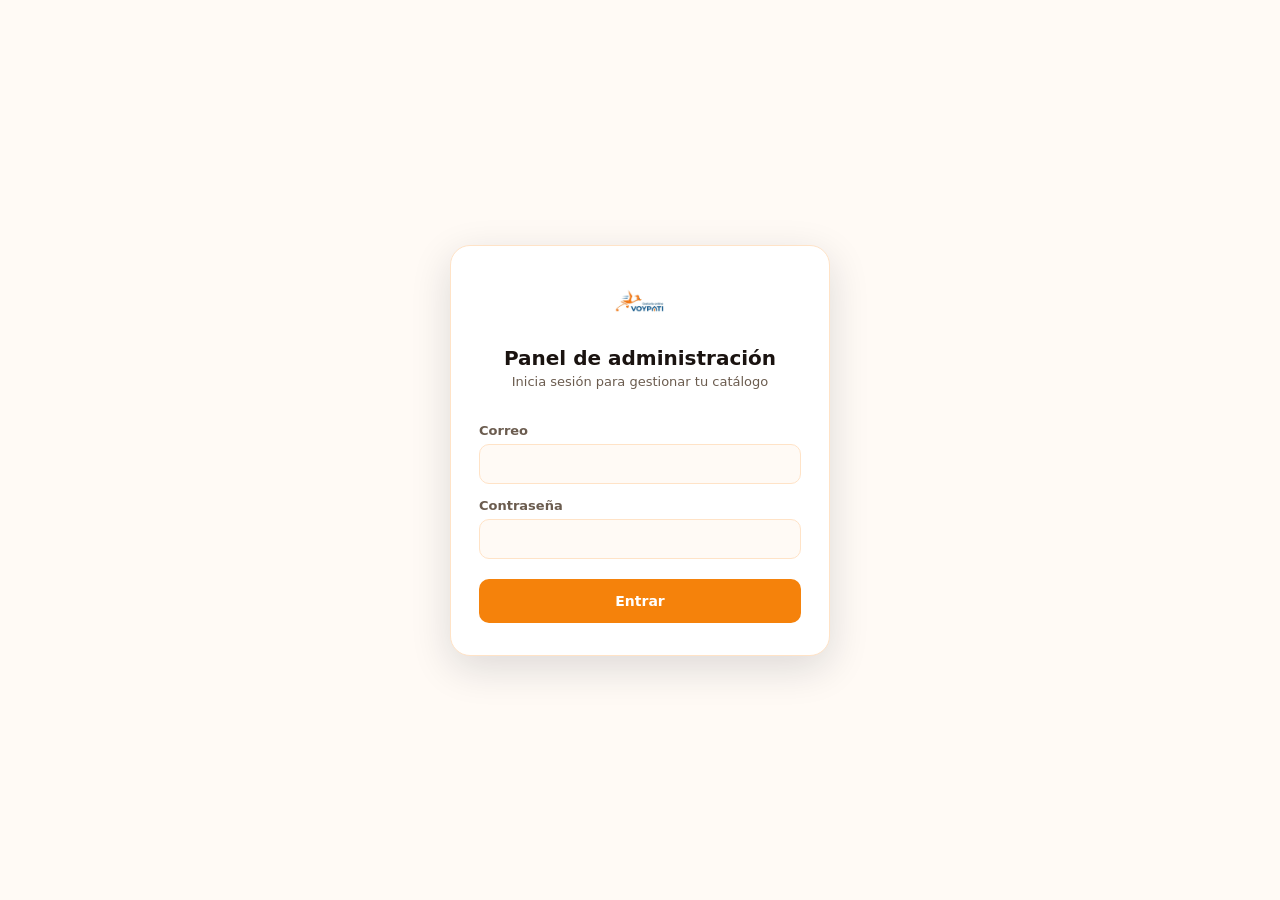
<file: admin.html>
<!DOCTYPE html>
<html lang="es" data-theme="light">
<head>
  <meta charset="UTF-8" />
  <meta name="viewport" content="width=device-width, initial-scale=1.0, viewport-fit=cover" />
  <title>Panel de administración — VoypatiGestoria</title>
  <meta name="robots" content="noindex, nofollow" />
  <link rel="stylesheet" href="style.css" />
  <link rel="stylesheet" href="admin.css?v=3" />
  <link rel="icon" type="image/png" sizes="32x32" href="icons/favicon-32.png" />
  <link rel="icon" type="image/png" sizes="16x16" href="icons/favicon-16.png" />
  <link rel="apple-touch-icon" href="icons/apple-touch-icon.png" />
  <script>
    (function(){
      try {
        var s = localStorage.getItem('vp-theme');
        var d = window.matchMedia('(prefers-color-scheme: dark)').matches;
        document.documentElement.setAttribute('data-theme', s || (d ? 'dark' : 'light'));
      } catch (e) {
        document.documentElement.setAttribute('data-theme', 'light');
      }
    })();
  </script>
</head>
<body>

<!-- ═══ PANTALLA DE LOGIN ═══ -->
<div id="login-screen" class="admin-screen">
  <form id="login-form" class="login-card">
    <img src="logo-voypati.webp" alt="" class="login-logo" width="56" height="56" />
    <h1 class="login-title">Panel de administración</h1>
    <p class="login-sub">Inicia sesión para gestionar tu catálogo</p>

    <label class="admin-label" for="login-email">Correo</label>
    <input class="admin-input" type="email" id="login-email" autocomplete="username" required />

    <label class="admin-label" for="login-password">Contraseña</label>
    <input class="admin-input" type="password" id="login-password" autocomplete="current-password" required />

    <button type="submit" class="admin-btn admin-btn-primary" id="login-btn">Entrar</button>
    <p id="login-error" class="admin-error" hidden></p>
  </form>
</div>

<!-- ═══ PANEL PRINCIPAL (oculto hasta iniciar sesión) ═══ -->
<div id="panel-screen" class="admin-screen" hidden>
  <header class="admin-header">
    <div class="admin-header-inner">
      <div class="admin-header-brand">
        <img src="logo-voypati.webp" alt="" class="admin-header-logo" width="32" height="32" />
        <span id="negocio-nombre">Mi negocio</span>
      </div>
      <div class="admin-header-actions">
        <a href="index.html" target="_blank" class="admin-btn admin-btn-ghost">Ver tienda ↗</a>
        <button id="btn-logout" class="admin-btn admin-btn-ghost">Salir</button>
      </div>
    </div>
  </header>

  <main class="admin-main">
    <div class="admin-toolbar">
      <h2 class="admin-section-title">Mis productos</h2>
      <button id="btn-nuevo" class="admin-btn admin-btn-primary">+ Agregar producto</button>
    </div>

    <div class="admin-filters">
      <div class="admin-search-wrap">
        <svg class="admin-search-icon" viewBox="0 0 24 24" fill="none" stroke="currentColor" stroke-width="2" stroke-linecap="round" stroke-linejoin="round" aria-hidden="true"><circle cx="11" cy="11" r="8"/><line x1="21" y1="21" x2="16.65" y2="16.65"/></svg>
        <input type="search" id="admin-buscar" class="admin-input admin-search" placeholder="Buscar producto…" autocomplete="off" aria-label="Buscar productos" />
      </div>
      <select id="admin-filtro-cat" class="admin-input admin-filtro" aria-label="Filtrar por categoría">
        <option value="todos">Todas las categorías</option>
        <option value="ferreteria">Ferretería</option>
        <option value="celulares">Celulares y accesorios</option>
        <option value="transporte">Transporte</option>
        <option value="hogar">Útiles del hogar</option>
        <option value="tecnologia">Tecnología</option>
        <option value="electrodomesticos">Electrodomésticos</option>
        <option value="deportivos">Deportivos</option>
      </select>
    </div>

    <p id="admin-status" class="admin-status" hidden></p>

    <div id="admin-grid" class="admin-grid" aria-label="Lista de productos"></div>
    <p id="admin-empty" class="admin-empty" hidden>Todavía no tienes productos. Agrega el primero.</p>
  </main>
</div>

<!-- ═══ MODAL: AGREGAR / EDITAR PRODUCTO ═══ -->
<div id="form-overlay" class="admin-overlay" hidden>
  <form id="producto-form" class="admin-form-card">
    <div class="admin-form-header">
      <h3 id="form-title">Agregar producto</h3>
      <button type="button" id="form-close" class="admin-btn-icon" aria-label="Cerrar">✕</button>
    </div>

    <input type="hidden" id="f-id" />

    <label class="admin-label" for="f-nombre">Nombre del producto *</label>
    <input class="admin-input" id="f-nombre" required maxlength="120" />

    <label class="admin-label" for="f-categoria">Categoría *</label>
    <select class="admin-input" id="f-categoria" required>
      <option value="">Selecciona…</option>
      <option value="ferreteria">Ferretería</option>
      <option value="celulares">Celulares y accesorios</option>
      <option value="transporte">Transporte</option>
      <option value="hogar">Útiles del hogar</option>
      <option value="tecnologia">Tecnología</option>
      <option value="electrodomesticos">Electrodomésticos</option>
      <option value="deportivos">Deportivos</option>
    </select>

    <div class="admin-row">
      <div>
        <label class="admin-label" for="f-precio">Precio ($) *</label>
        <input class="admin-input" type="number" id="f-precio" min="0" step="0.01" required />
      </div>
      <div>
        <label class="admin-label" for="f-precio-og">Precio antes (opcional)</label>
        <input class="admin-input" type="number" id="f-precio-og" min="0" step="0.01" />
      </div>
    </div>

    <label class="admin-label" for="f-descripcion">Descripción</label>
    <textarea class="admin-input" id="f-descripcion" rows="4" maxlength="1000"></textarea>

    <div class="admin-row admin-row-checks">
      <label class="admin-check">
        <input type="checkbox" id="f-disponible" checked />
        <span class="admin-check-box" aria-hidden="true"></span>
        <span class="admin-check-text">Disponible</span>
      </label>
      <label class="admin-check">
        <input type="checkbox" id="f-oferta" />
        <span class="admin-check-box" aria-hidden="true"></span>
        <span class="admin-check-text">En oferta</span>
      </label>
    </div>

    <label class="admin-label" for="f-imagen">Foto del producto</label>
    <input class="admin-input" type="file" id="f-imagen" accept="image/*" />
    <p class="admin-hint">Se comprime y convierte a WebP automáticamente antes de subirse.</p>
    <img id="f-preview" class="admin-preview" hidden alt="Vista previa" />

    <p id="form-error" class="admin-error" hidden></p>

    <div class="admin-form-footer">
      <button type="button" id="form-cancel" class="admin-btn admin-btn-ghost">Cancelar</button>
      <button type="submit" id="form-submit" class="admin-btn admin-btn-primary">Guardar producto</button>
    </div>
  </form>
</div>

<div id="admin-toast" class="admin-toast" role="status" aria-live="polite"></div>

<script defer src="supabase-config.js"></script>
<script defer src="admin.js"></script>
</body>
</html>
</file>
<file: style.css>
/* ════════════════════════════════════════════════════════════════
   VOYPATIGESTORIA — style.css
   Mobile-First · PWA · WCAG 2.1 AA
════════════════════════════════════════════════════════════════ */

/* ── VARIABLES ──────────────────────────────────────────────── */
:root {
  /* Paleta */
  --bg:            #fffaf5;
  --bg-card:       #ffffff;
  --bg-elevated:   #fff1e3;
  --border:        #ffe3c7;
  --border-strong: #ffc98f;

  /* Texto */
  --text:          #1a1310;
  --text-secondary:#6b5c4f;
  --text-muted:    #a8998c;
  --price:         #1a1310;

  /* Marca — naranja VoypatiGestoria */
  --accent:        #f5820b;
  --accent-hover:  #d96e02;
  --accent-light:  #fff1e3;
  --accent-mid:    #ffd9ab;

  /* Semánticos */
  --green:         #16a34a;
  --green-light:   #dcfce7;
  --red:           #dc2626;
  --red-light:     #fee2e2;
  --orange:        #f5820b;
  --orange-light:  #fff1e3;

  /* WhatsApp */
  --wa:            #25d366;
  --wa-hover:      #1ebe5d;

  /* Sombras */
  --shadow-xs:  0 1px 2px rgba(15,23,42,.06);
  --shadow-sm:  0 1px 4px rgba(15,23,42,.08);
  --shadow-md:  0 4px 16px rgba(15,23,42,.10);
  --shadow-lg:  0 12px 40px rgba(15,23,42,.14);
  --shadow-xl:  0 24px 64px rgba(15,23,42,.18);

  /* Radios */
  --r-sm:  8px;
  --r-md:  12px;
  --r-lg:  18px;
  --r-xl:  24px;
  --r-2xl: 32px;
  --r-full: 9999px;

  /* Espacios */
  --header-h:   62px;
  --filter-h:   50px;
  --page-top:   calc(var(--header-h) + var(--filter-h));

  /* Transiciones */
  --ease:     cubic-bezier(.32,.72,0,1);
  --ease-out: cubic-bezier(0,.55,.45,1);

  /* Safe-area por defecto (evita áreas en blanco en navegadores sin soporte) */
  --sat: env(safe-area-inset-top, 0px);
  --sar: env(safe-area-inset-right, 0px);
  --sab: env(safe-area-inset-bottom, 0px);
  --sal: env(safe-area-inset-left, 0px);
}

/* ── RESET ──────────────────────────────────────────────────── */
*, *::before, *::after {
  margin: 0; padding: 0;
  box-sizing: border-box;
  font-family: 'Inter', system-ui, -apple-system, BlinkMacSystemFont, 'Segoe UI', Roboto, sans-serif;
  -webkit-tap-highlight-color: transparent;
}

html {
  scroll-behavior: smooth;
  -webkit-text-size-adjust: 100%;
  text-size-adjust: 100%;
  padding-left: env(safe-area-inset-left, 0px);
  padding-right: env(safe-area-inset-right, 0px);
}

/* Normaliza inputs/buttons en iOS Safari (evita estilos nativos y zoom al enfocar) */
input, button, textarea, select {
  font: inherit;
  color: inherit;
  -webkit-appearance: none;
  appearance: none;
  background: none;
  border-radius: 0;
}
input[type="search"]::-webkit-search-cancel-button { -webkit-appearance: none; appearance: none; }
input[type="search"]::-webkit-search-decoration { -webkit-appearance: none; appearance: none; }
input:focus { outline: none; }

body {
  background: var(--bg);
  color: var(--text);
  min-height: 100vh;        /* fallback navegadores sin dvh */
  min-height: 100dvh;
  overflow-x: hidden;
  -webkit-font-smoothing: antialiased;
  -moz-osx-font-smoothing: grayscale;
  text-rendering: optimizeLegibility;
  /* Evita el "rubber-band" horizontal en iOS al hacer swipe */
  position: relative;
  -webkit-overflow-scrolling: touch;
}

img { display: block; max-width: 100%; }
a { text-decoration: none; color: inherit; }
button { cursor: pointer; border: none; background: none; }
ul, ol { list-style: none; }

/* ── ACCESIBILIDAD ──────────────────────────────────────────── */
.sr-only {
  position: absolute;
  width: 1px; height: 1px;
  padding: 0; margin: -1px;
  overflow: hidden;
  clip: rect(0,0,0,0);
  white-space: nowrap;
  border-width: 0;
}

.skip-link {
   position: absolute;
   top: -100%; left: 16px;
   background: var(--text);
   color: var(--bg-card);
   padding: 10px 18px;
   border-radius: 0 0 var(--r-md) var(--r-md);
   font-size: 14px; font-weight: 600;
   z-index: 9999;
   transition: top .2s;
 }
.skip-link:focus { top: 0; }

:focus-visible {
  outline: 2.5px solid var(--accent);
  outline-offset: 3px;
  border-radius: 4px;
}
:focus:not(:focus-visible) { outline: none; }

/* Área táctil mínima iOS */
button, a, [role="button"] {
  min-height: 44px;
  min-width: 44px;
  display: inline-flex;
  align-items: center;
  justify-content: center;
}

/* ── HEADER ─────────────────────────────────────────────────── */
  #header {
    position: fixed; top: 0; left: 0; right: 0;
    z-index: 100;
    background: rgba(255,250,245,.96);
    border-bottom: 1px solid var(--border);
    padding-top: var(--sat);
    padding-left: var(--sal);
    padding-right: var(--sar);
    -webkit-transform: translateZ(0);
    transform: translateZ(0);
  }

.header-inner {
  height: var(--header-h);
  display: flex;
  align-items: center;
  gap: 8px;
  padding: 0 10px;
}

/* Logo */
.header-logo {
  display: flex; align-items: center; gap: 9px;
  flex-shrink: 0;
  min-height: 44px; min-width: unset;
  text-decoration: none;
}
.logo-icon {
  width: 36px; height: 36px;
  background: var(--accent);
  border-radius: var(--r-md);
  display: grid; place-items: center;
  flex-shrink: 0;
  color: #fff;
}
.logo-icon svg { width: 18px; height: 18px; }
.logo-img {
  width: 40px; height: 40px;
  border-radius: 50%;
  object-fit: cover;
  flex-shrink: 0;
}
.logo-text {
  display: flex; flex-direction: column;
  line-height: 1.1;
}
.logo-name {
  font-size: 16px; font-weight: 900;
  letter-spacing: -.5px;
  color: var(--text);
}
.logo-sub {
  font-size: 10px; font-weight: 500;
  color: var(--text-muted);
  letter-spacing: .3px;
}

/* En móviles el buscador se mantiene visible en el header; reducimos logo */
@media (max-width: 767px) {
  .header-inner .search-wrap {
    display: flex;
    max-width: 100%;
  }
  .header-logo {
    gap: 6px;
  }
  .logo-text {
    display: none;
  }
  .logo-img {
    width: 34px; height: 34px;
  }
  .header-actions {
    gap: 6px;
  }
}

/* Buscador */
.search-wrap {
  flex: 1;
  position: relative;
  display: flex;
  align-items: center;
  max-width: 420px;
  margin: 0 auto;
  padding: 0 8px;
  min-width: 0;
  flex-shrink: 1;
}
@media (min-width: 768px) {
  .search-wrap {
    display: flex;
  }
}

/* En móviles el buscador del header ya está siempre visible; solo saneamos reglas */
@media (max-width: 767px) {
  .header-inner .search-wrap {
    display: flex;
    max-width: 100%;
  }
  #btn-search-mobile { display: none; }
}
.search-icon {
  position: relative;
  left: auto;
  top: auto;
  transform: none;
  width: 16px; height: 16px;
  stroke: var(--text-muted);
  pointer-events: none;
  flex-shrink: 0;
  margin-left: 12px;
  margin-right: 8px;
}
.buscador {
  width: 100%;
  height: 38px;
  padding: 0 36px 0 12px;
  border: 1.5px solid var(--border);
  border-radius: var(--r-full);
  font-size: 14px; font-weight: 400;
  color: var(--text);
  background: var(--bg-card);
  outline: none;
  transition: border-color .18s, box-shadow .18s;
  min-height: unset;
}
.buscador:focus {
  border-color: var(--accent);
  box-shadow: 0 0 0 3px rgba(245,130,11,.16);
}
.buscador::placeholder { color: var(--text-muted); }
.search-clear {
  position: absolute; right: 8px;
  width: 26px; height: 26px; min-width: unset; min-height: unset;
  border-radius: 50%;
  background: var(--bg-elevated);
  color: var(--text-secondary);
  padding: 0;
}
.search-clear svg { width: 12px; height: 12px; }
.search-clear:hover { background: var(--border-strong); }

/* Acciones header */
.header-actions {
  display: flex; align-items: center; gap: 4px;
  flex-shrink: 0;
}
.btn-icon {
  width: 40px; height: 40px;
  min-width: 40px; min-height: 40px;
  border-radius: var(--r-md);
  color: var(--text);
  transition: background .15s;
}
.btn-icon svg { width: 20px; height: 20px; }
.btn-icon:hover { background: var(--bg-elevated); }

/* Hamburger */
.hamburger {
  display: flex; flex-direction: column; gap: 4.5px;
}
.hamburger span {
  display: block;
  width: 18px; height: 2px;
  background: var(--text);
  border-radius: 2px;
  transition: transform .25s var(--ease), opacity .25s;
}
.btn-menu.open .hamburger span:nth-child(1) { transform: translateY(6.5px) rotate(45deg); }
.btn-menu.open .hamburger span:nth-child(2) { opacity: 0; }
.btn-menu.open .hamburger span:nth-child(3) { transform: translateY(-6.5px) rotate(-45deg); }

/* Desktop: mostrar buscador en header y ocultar botón de búsqueda móvil */
@media (min-width: 640px) {
  .search-wrap { display: flex; }
  #btn-search-mobile { display: none; }
}

/* En móviles el buscador del header ya está siempre visible; solo saneamos reglas */
@media (max-width: 639px) {
  .header-inner .search-wrap {
    display: flex;
    max-width: 100%;
  }
  #btn-search-mobile { display: none; }
}

/* ── MENÚ MÓVIL ─────────────────────────────────────────────── */
.menu-overlay {
  position: fixed; inset: 0;
  background: rgba(15,23,42,.5);
  backdrop-filter: blur(4px);
  -webkit-backdrop-filter: blur(4px);
  z-index: 150;
  opacity: 0; pointer-events: none;
  transition: opacity .3s;
}
.menu-overlay.open { opacity: 1; pointer-events: all; }

.mobile-menu {
  position: fixed; top: 0; right: 0;
  width: min(320px, 85vw);
  height: 100vh;
  height: 100dvh;
  background: var(--bg-card);
  z-index: 160;
  transform: translateX(100%);
  transition: transform .35s var(--ease);
  overflow-y: auto;
  -webkit-overflow-scrolling: touch;
  overscroll-behavior: contain;
  padding-top: var(--sat);
  padding-bottom: var(--sab);
  box-shadow: var(--shadow-xl);
}
.mobile-menu.open { transform: translateX(0); }

.mobile-menu-header {
  display: flex; align-items: center; justify-content: space-between;
  padding: 20px 16px 16px;
  border-bottom: 1px solid var(--border);
}
.mobile-menu-title {
  font-size: 16px; font-weight: 800;
  letter-spacing: -.3px;
}
.mobile-menu-list { padding: 12px 0; }
.menu-link {
  display: flex; align-items: center; gap: 10px;
  padding: 14px 20px;
  font-size: 15px; font-weight: 500;
  color: var(--text);
  transition: background .15s;
  min-height: 52px; min-width: unset;
  border-radius: 0;
}
.menu-link:hover { background: var(--bg-elevated); }
.menu-link-wa {
  color: var(--wa);
  font-weight: 600;
  margin-top: 8px;
  border-top: 1px solid var(--border);
  padding-top: 18px;
}
.menu-link-wa svg { width: 20px; height: 20px; flex-shrink: 0; }
.menu-link-tel {
  color: var(--accent);
  font-weight: 600;
  margin-top: 8px;
  border-top: 1px solid var(--border);
  padding-top: 18px;
}
.menu-link-tel svg { width: 20px; height: 20px; flex-shrink: 0; }

@media (max-width: 359px) {
  .mobile-menu-header { padding: 16px 14px 14px; }
  .mobile-menu-title { font-size: 14px; }
  .mobile-menu-list { padding: 8px 0; }
  .menu-link {
    padding: 12px 16px;
    font-size: 14px;
    gap: 8px;
    min-height: 48px;
  }
  .menu-link-wa {
    margin-top: 6px;
    padding-top: 14px;
  }
  .menu-link-tel {
    margin-top: 6px;
    padding-top: 14px;
  }
  .menu-link svg { width: 18px; height: 18px; }
}

/* ── FILTROS (estático, debajo del header) ──────────────────── */
/* Estático: se queda en su lugar al hacer scroll y no desaparece,
   evitando saltos de layout (tirón) en la página. */
#filters-bar {
  position: relative;
  z-index: 90;
  background: rgba(255,250,245,.96);
  border-bottom: 1px solid var(--border);
  margin-top: calc(var(--header-h) + var(--sat) + 12px);
}

/* ── BUSCADOR STICKY (desactivado: el filtro quedó estático) ───── */
.sticky-search-bar {
  display: none;
}

.filters-scroll {
  display: flex;
  align-items: center;
  gap: 6px;
  padding: 9px 14px;
  overflow-x: auto;
  scroll-snap-type: x mandatory;
  -webkit-overflow-scrolling: touch;
  scrollbar-width: none;
}
.filters-scroll::-webkit-scrollbar { display: none; }

.chip {
  display: inline-flex; align-items: center; justify-content: center;
  padding: 0;
  width: 78px; height: 78px;
  border-radius: 21px;
  border: 1.5px solid var(--border);
  background: var(--bg-card);
  font-size: 12px; font-weight: 600;
  color: var(--text-secondary);
  cursor: pointer;
  white-space: nowrap;
  scroll-snap-align: start;
  transition: all .18s;
  user-select: none;
  min-height: unset; min-width: unset;
  flex-shrink: 0;
  overflow: hidden;
}
.chip-todos {
  padding: 13px 15px;
}
.chip:hover:not(.active) {
  border-color: var(--accent);
  color: var(--accent);
}
.chip.active {
  background: var(--accent);
  border-color: var(--accent);
  color: #fff;
  box-shadow: 0 8px 18px rgba(245,130,11,.18);
}
.chip-img {
  width: 100%;
  height: 100%;
  display: block;
  object-fit: cover;
  border-radius: inherit;
}

.chip-label {
  font-size: 11px;
  font-weight: 800;
  letter-spacing: .2px;
  text-transform: uppercase;
  line-height: 1;
}

.chip:not(.active) .chip-img {
  filter: saturate(0.95) contrast(1.02);
}

.chip.active .chip-img {
  transform: scale(1.02);
}

.filter-sep {
  width: 1px; height: 18px;
  background: var(--border-strong);
  flex-shrink: 0;
}

/* ── LAYOUT PRINCIPAL ───────────────────────────────────────── */
/* El filtro estático aporta su propio espacio (margin-top) bajo el header. */
#main-content {
  padding-top: 0;
}

/* ── SECTION HEADERS ────────────────────────────────────────── */
.section-header {
  display: flex; align-items: center; justify-content: space-between;
  padding: 20px 14px 12px;
}
.section-title {
  font-size: 18px; font-weight: 800;
  letter-spacing: -.4px;
  color: var(--text);
}
.section-badge {
  font-size: 10px; font-weight: 700;
  padding: 3px 9px; border-radius: var(--r-full);
  text-transform: uppercase; letter-spacing: .5px;
  display: inline-flex; align-items: center;
  min-height: unset; min-width: unset;
}
.badge-orange { background: var(--orange-light); color: var(--orange); }
.badge-blue   { background: var(--accent-light);  color: var(--accent); }
.badge-green  { background: var(--green-light);   color: var(--green); }

/* ── PRESENTACIÓN ───────────────────────────────────────────── */
.presentacion-section {
  padding: 16px 14px 4px;
}
.presentacion-inner {
  display: grid;
  grid-template-columns: 1fr 1fr;
  gap: 22px;
  align-items: center;
  background: linear-gradient(135deg, var(--accent-light) 0%, var(--bg) 70%);
  border: 1px solid var(--border, rgba(245,130,11,.18));
  border-radius: var(--r-lg, 22px);
  padding: 26px;
  overflow: hidden;
}
.presentacion-texto { display: flex; flex-direction: column; gap: 14px; }
.presentacion-title {
  font-size: clamp(22px, 6.5vw, 40px);
  font-weight: 900;
  letter-spacing: -.6px;
  line-height: 1.05;
  color: var(--text);
  margin: 0;
}
.presentacion-lead {
  font-size: clamp(13px, 3.6vw, 16px);
  line-height: 1.55;
  color: var(--text-dim, #6b5a4d);
  margin: 0;
  max-width: 46ch;
}
.presentacion-actions {
  display: flex;
  flex-wrap: wrap;
  gap: 10px;
  margin-top: 4px;
}
.pres-btn {
  flex: 1 1 0;
  display: inline-flex;
  align-items: center;
  justify-content: center;
  gap: 8px;
  font-size: 14px;
  font-weight: 700;
  min-width: 130px;
  padding: 12px 16px;
  border-radius: var(--r-full, 999px);
  text-decoration: none;
  color: #fff;
  white-space: nowrap;
  transition: transform .15s ease, box-shadow .15s ease, filter .15s ease;
  box-shadow: 0 6px 16px rgba(0,0,0,.12);
}
.pres-btn svg { width: 18px; height: 18px; flex: none; }
.pres-btn:hover { transform: translateY(-2px); filter: brightness(1.05); }
.pres-btn:active { transform: translateY(0); }
.pres-btn--fb { background: #1877f2; }
.pres-btn--wa { background: #25d366; }
.pres-btn--tel { background: var(--accent, #f5820b); }
.presentacion-imagen {
  display: flex;
  align-items: center;
  justify-content: center;
}
.presentacion-imagen img {
  width: 100%;
  height: auto;
  max-height: 360px;
  object-fit: contain;
  border-radius: var(--r-md, 16px);
  filter: drop-shadow(0 12px 28px rgba(0,0,0,.16));
}

@media (max-width: 760px) {
  .presentacion-inner {
    grid-template-columns: 1fr;
    gap: 18px;
    padding: 22px 18px;
  }
  .presentacion-imagen { order: -1; }
  .presentacion-imagen img { max-height: 240px; }
}

/* ── CARRUSEL ───────────────────────────────────────────────── */
.carousel-wrap {
  position: relative;
}

#carousel-track,
#nuevos-track {
  display: flex;
  gap: 8px;
  padding: 0 10px 10px;
  overflow-x: auto;
  scroll-snap-type: x mandatory;
  -webkit-overflow-scrolling: touch;
  scrollbar-width: none;
  scroll-behavior: smooth;
}
#carousel-track::-webkit-scrollbar,
#nuevos-track::-webkit-scrollbar { display: none; }

.carousel-btn {
  display: inline-flex;
  position: absolute;
  top: 50%; transform: translateY(-60%);
  width: 36px; height: 36px; min-width: 36px; min-height: 36px;
  border-radius: 50%;
  border: 1.5px solid var(--border);
  background: rgba(255,255,255,.96);
  box-shadow: var(--shadow-md);
  color: var(--text);
  z-index: 5;
  transition: all .18s;
  padding: 0;
}
.carousel-btn svg { width: 16px; height: 16px; }
.carousel-btn:hover {
  background: var(--accent);
  border-color: var(--accent);
  color: #fff;
}
.carousel-btn-prev { left: 4px; }
.carousel-btn-next { right: 4px; }

/* Tarjeta carrusel */
.c-card {
  flex-shrink: 0;
  width: 152px;
  background: var(--bg-card);
  border: 1px solid var(--border);
  border-radius: var(--r-md);
  overflow: hidden;
  scroll-snap-align: start;
  cursor: pointer;
  transition: transform .2s var(--ease), box-shadow .2s;
}
.c-card:active { transform: scale(.96); }

@media (min-width: 640px) {
  .c-card { width: 174px; }
  .c-card:hover { transform: translateY(-3px); box-shadow: var(--shadow-md); }
}

.c-card-img-wrap {
  width: 100%; aspect-ratio: 1;
  overflow: hidden; background: #fff;
}
.c-card-img {
  width: 100%; height: 100%;
  object-fit: cover;
  transition: transform .3s;
}
.c-card:hover .c-card-img { transform: scale(1.05); }

.c-card-body { padding: 10px; }
.c-card-name {
  font-size: 12px; font-weight: 600;
  line-height: 1.35; color: var(--text);
  display: -webkit-box;
  -webkit-line-clamp: 2; -webkit-box-orient: vertical;
  overflow: hidden;
}
.c-card-price {
  font-size: 15px; font-weight: 900;
  color: var(--price); margin-top: 5px;
  letter-spacing: -.4px;
}
.c-card-price-original {
  font-size: 11px; font-weight: 500;
  color: var(--text-muted);
  text-decoration: line-through;
  margin-left: 4px;
}
.c-card-badge {
  display: inline-block;
  margin-top: 4px;
  font-size: 9px; font-weight: 800;
  padding: 2px 7px; border-radius: var(--r-full);
  background: var(--orange); color: #fff;
  text-transform: uppercase; letter-spacing: .4px;
}
.c-card-badge-nuevo {
  position: absolute; top: 6px; right: 6px;
  margin: 0; z-index: 2;
  background: var(--green); color: #fff;
}

/* ── GRID CATÁLOGO ──────────────────────────────────────────── */
#catalogo-grid {
  display: grid;
  grid-template-columns: repeat(3, 1fr);
  gap: 8px;
  padding: 0 8px 8px;
}

@media (min-width: 480px)  { #catalogo-grid { gap: 10px; padding: 0 10px 10px; } }
@media (min-width: 640px)  { #catalogo-grid { grid-template-columns: repeat(3, 1fr); } }
@media (min-width: 768px)  { #catalogo-grid { gap: 12px; padding: 0 12px 12px; } }
@media (min-width: 1024px) { #catalogo-grid { grid-template-columns: repeat(4, 1fr); } }
@media (min-width: 1280px) { #catalogo-grid { grid-template-columns: repeat(5, 1fr); gap: 14px; padding: 0 14px 14px; } }

/* ── SEPARADORES DE CATEGORÍA EN EL CATÁLOGO ─────────────────── */
.catalogo-seccion {
  grid-column: 1 / -1;
  display: flex;
  align-items: center;
  gap: 10px;
  margin: 18px 4px 8px;
  scroll-margin-top: calc(var(--header-h) + var(--sat) + 70px);
}
.catalogo-seccion:first-child { margin-top: 4px; }
.catalogo-seccion-dot {
  width: 10px; height: 10px;
  border-radius: 50%;
  flex-shrink: 0;
}
.catalogo-seccion-titulo {
  font-size: 15px;
  font-weight: 800;
  letter-spacing: -.3px;
  color: var(--text);
  white-space: nowrap;
}
.catalogo-seccion-linea {
  flex: 1;
  height: 1px;
  background: var(--border);
}

/* Barra de sección actual (se muestra al bajar por el catálogo) */
.seccion-actual {
  position: sticky;
  top: calc(var(--header-h) + var(--sat));
  z-index: 85;
  display: flex;
  align-items: center;
  gap: 8px;
  margin: 0 8px;
  padding: 8px 14px;
  background: var(--bg-card);
  border: 1px solid var(--border);
  border-radius: var(--r-full);
  box-shadow: var(--shadow-sm);
  font-size: 13px;
  font-weight: 700;
  color: var(--text);
  transform: translateY(-8px);
  opacity: 0;
  pointer-events: none;
  transition: transform .2s var(--ease), opacity .2s ease;
}
.seccion-actual.visible {
  transform: translateY(0);
  opacity: 1;
}
.seccion-actual-dot {
  width: 9px; height: 9px;
  border-radius: 50%;
  background: var(--accent);
  flex-shrink: 0;
}

/* Tarjeta producto */
.p-card {
  background: var(--bg-card);
  border: 1px solid var(--border);
  border-radius: var(--r-md);
  overflow: hidden;
  cursor: pointer;
  display: flex; flex-direction: column;
  transition: transform .2s var(--ease), box-shadow .2s;
}
.p-card:active { transform: scale(.97); }

@media (min-width: 640px) {
  .p-card:hover { transform: translateY(-4px); box-shadow: var(--shadow-md); }
}

.p-card-img-wrap {
  position: relative;
  width: 100%; aspect-ratio: 1;
  overflow: hidden; background: #fff;
}
.p-card-img {
  width: 100%; height: 100%;
  object-fit: cover;
  transition: transform .35s var(--ease);
}
.p-card:hover .p-card-img { transform: scale(1.06); }

/* Placeholder SVG mientras carga lazy */
.p-card-img[data-src] {
  background: linear-gradient(90deg, #fff 25%, #ffe3c7 50%, #fff 75%);
  background-size: 200% 100%;
  animation: shimmer 1.4s infinite;
}
@keyframes shimmer { to { background-position: -200% 0; } }

.p-card-badge-oferta {
  position: absolute; top: 8px; left: 8px;
  background: var(--orange); color: #fff;
  font-size: 9px; font-weight: 800;
  padding: 3px 8px; border-radius: var(--r-full);
  text-transform: uppercase; letter-spacing: .4px;
}
.p-card-badge-nuevo {
  position: absolute; top: 8px; right: 8px;
  background: var(--green); color: #fff;
  font-size: 9px; font-weight: 800;
  padding: 3px 8px; border-radius: var(--r-full);
  text-transform: uppercase; letter-spacing: .4px;
}
.p-card-no-disp-overlay {
  position: absolute; inset: 0;
  background: rgba(255,255,255,.65);
  display: grid; place-items: center;
}
 .p-card-no-disp-overlay span {
   background: var(--text); color: var(--bg-card);
   font-size: 10px; font-weight: 700;
   padding: 4px 10px; border-radius: var(--r-full);
   text-transform: uppercase; letter-spacing: .5px;
 }

.p-card-body {
  padding: 10px 12px 12px;
  flex: 1; display: flex; flex-direction: column;
  gap: 3px;
}
.p-card-categoria {
  font-size: clamp(9px, 2.4vw, 11px); font-weight: 700;
  text-transform: uppercase; letter-spacing: .7px;
  color: var(--accent);
}
.p-card-nombre {
  font-size: clamp(11px, 3.2vw, 15px); font-weight: 600;
  line-height: 1.35; color: var(--text);
  display: -webkit-box;
  -webkit-line-clamp: 2; -webkit-box-orient: vertical;
  overflow: hidden; flex: 1;
}
.p-card-modelos {
  font-size: clamp(8px, 2.2vw, 11px); font-weight: 500;
  color: var(--text-muted);
  white-space: nowrap; overflow: hidden; text-overflow: ellipsis;
}
.p-card-precio-wrap {
  display: flex; align-items: baseline; gap: 5px;
  margin-top: 7px;
}
.p-card-precio {
  font-size: clamp(14px, 4vw, 19px); font-weight: 900;
  color: var(--price); letter-spacing: -.5px;
}
.p-card-precio-og {
  font-size: clamp(9px, 2.6vw, 12px); font-weight: 500;
  color: var(--text-muted); text-decoration: line-through;
}
.p-card-disp {
  display: inline-flex; align-items: center; gap: 4px;
  font-size: 10px; font-weight: 700;
  padding: 3px 8px; border-radius: var(--r-full);
  text-transform: uppercase; letter-spacing: .4px;
  margin-top: 6px; align-self: flex-start;
  min-height: unset; min-width: unset;
}
 .p-card-disp.si { background: var(--green-light); color: var(--green); }
 .p-card-disp.no { background: var(--red-light);   color: var(--red); }
 .p-card-disp.soon { background: linear-gradient(135deg, var(--orange-light), #fff5e6); color: var(--orange); border: 1.5px solid var(--orange); }
 .p-card-disp::before {
   content: '';
   width: 5px; height: 5px; border-radius: 50%;
   background: currentColor;
 }
 .p-card-disp.soon::before { display: none; }

.btn-call {
  display: flex;
  align-items: center;
  justify-content: center;
  gap: 10px;
  width: 100%;
  margin-top: 10px;
  padding: 16px 20px;
  background: rgba(245,130,11,.92);
  color: #fff;
  border-radius: var(--r-lg);
  font-size: 16px;
  font-weight: 700;
  letter-spacing: -.2px;
  transition: filter .18s ease, transform .12s ease;
  box-shadow: 0 4px 14px rgba(245,130,11,.35);
  text-decoration: none;
  min-height: unset;
  /* Fallback sin color-mix para Safari < 16.2 */
}
@supports (color: color-mix(in srgb, red 50%, transparent)) {
  .btn-call {
    background: color-mix(in srgb, var(--accent) 92%, transparent);
    box-shadow: 0 4px 14px color-mix(in srgb, var(--accent) 35%, transparent);
  }
}

.btn-call:hover { filter: brightness(1.06); }
.btn-call:active { transform: scale(.98); }
.btn-call svg { width: 22px; height: 22px; flex-shrink: 0; }

#sentinel {
  height: 64px;
  display: flex; align-items: center; justify-content: center;
}
.spinner {
  width: 26px; height: 26px;
  border: 2.5px solid var(--border);
  border-top-color: var(--accent);
  border-radius: 50%;
  animation: spin .7s linear infinite;
}
@keyframes spin { to { transform: rotate(360deg); } }

/* ── MODAL ──────────────────────────────────────────────────── */
#modal-overlay {
  position: fixed; inset: 0;
  background: rgba(15,23,42,.55);
  backdrop-filter: blur(8px);
  -webkit-backdrop-filter: blur(8px);
  z-index: 200;
  display: flex;
  align-items: flex-end;
  justify-content: center;
  opacity: 0; pointer-events: none;
  transition: opacity .28s;
}
#modal-overlay.open {
  opacity: 1; pointer-events: all;
}

#modal {
  background: var(--bg-card);
  border-radius: var(--r-2xl) var(--r-2xl) 0 0;
  width: 100%;
  max-width: 560px;
  max-height: 94dvh;
  overflow-y: auto;
  overscroll-behavior: contain;
  transform: translateY(100%);
  transition: transform .35s var(--ease);
  padding-bottom: env(safe-area-inset-bottom);
}
#modal-overlay.open #modal { transform: translateY(0); }

@media (min-width: 640px) {
  #modal-overlay { align-items: center; }
  #modal {
    border-radius: var(--r-2xl);
    max-height: 90dvh;
    margin: 0 16px;
  }
}

.modal-drag-handle {
  width: 38px; height: 4px;
  background: var(--border-strong);
  border-radius: 2px;
  margin: 12px auto 0;
}

.modal-gallery {
  position: relative;
  width: 100%;
  /* FIX: imágenes del catálogo son 1:1, la galería debe ser cuadrada.
     El 4:3 anterior cortaba arriba/abajo con object-fit:contain. */
  aspect-ratio: 1 / 1;
  background: var(--bg-elevated);
  overflow: hidden;
}
#modal-img {
  width: 100%; height: 100%;
  object-fit: contain;
  background: var(--bg-elevated);
  transition: opacity .2s;
}
.modal-dots {
  position: absolute; bottom: 10px; left: 50%; transform: translateX(-50%);
  display: flex; gap: 5px;
}
.m-dot {
  width: 6px; height: 6px;
  border-radius: 3px;
  background: rgba(255,255,255,.45);
  cursor: pointer;
  transition: all .2s;
  min-height: unset; min-width: unset;
  border: none;
}
.m-dot.active { background: #fff; width: 18px; }

.modal-close {
  position: absolute; top: 12px; right: 12px;
  width: 34px; height: 34px; min-width: 34px; min-height: 34px;
  border-radius: 50%;
  background: rgba(255,255,255,.9);
  backdrop-filter: blur(4px);
  box-shadow: var(--shadow-sm);
  color: var(--text);
  transition: background .15s;
  padding: 0;
}
.modal-close:hover { background: #fff; }
.modal-close svg { width: 14px; height: 14px; }

  .modal-body { padding: 14px 16px 20px; }
  
  @media (max-width: 359px) {
  #modal {
    max-height: 95dvh;
    border-radius: var(--r-xl) var(--r-xl) 0 0;
  }
  .modal-gallery { aspect-ratio: 1 / 1; background: #fff; }
  .modal-body { padding: 12px 14px 18px; }
  #modal-img { background: #fff; }
    .modal-nombre { font-size: clamp(16px, 5vw, 22px); }
    .modal-precio-actual { font-size: clamp(20px, 6.5vw, 28px); }
    .btn-wa, .btn-call { font-size: 14px; padding: 14px 16px; }
  }

.modal-top-row {
  display: flex; align-items: center; gap: 8px;
  margin-bottom: 10px;
}
.modal-categoria-chip {
  font-size: 11px; font-weight: 700;
  text-transform: uppercase; letter-spacing: .6px;
  color: var(--accent);
  background: var(--accent-light);
  padding: 4px 10px; border-radius: var(--r-full);
  min-height: unset; min-width: unset;
}
.modal-disponibilidad {
  font-size: 11px; font-weight: 700;
  padding: 4px 10px; border-radius: var(--r-full);
  text-transform: uppercase; letter-spacing: .4px;
  display: inline-flex; align-items: center; gap: 4px;
  min-height: unset; min-width: unset;
}
.modal-disponibilidad::before {
   content: '';
   width: 6px; height: 6px; border-radius: 50%;
   background: currentColor;
 }
 .modal-disponibilidad.soon::before { display: none; }
.modal-disponibilidad.si { background: var(--green-light); color: var(--green); }
 .modal-disponibilidad.no { background: var(--red-light);   color: var(--red); }
 .modal-disponibilidad.soon { background: linear-gradient(135deg, var(--orange-light), #fff5e6); color: var(--orange); border: 1.5px solid var(--orange); }
 
  .modal-nombre {
   font-size: clamp(18px, 5.5vw, 26px); font-weight: 800;
   letter-spacing: -.5px; line-height: 1.2;
   color: var(--text);
 }

.modal-precios {
  display: flex; align-items: baseline; gap: 8px;
  margin: 10px 0;
}
.modal-precio-actual {
  font-size: clamp(22px, 7vw, 32px); font-weight: 900;
  color: var(--price); letter-spacing: -1px;
}
.modal-precio-og {
  font-size: clamp(13px, 3.8vw, 17px); font-weight: 500;
  color: var(--text-muted); text-decoration: line-through;
}
.modal-descuento {
  font-size: clamp(11px, 3vw, 13px); font-weight: 800;
  background: var(--orange-light); color: var(--orange);
  padding: 3px 8px; border-radius: var(--r-full);
  min-height: unset; min-width: unset;
}

.modal-modelos {
  display: flex; flex-wrap: wrap; gap: 6px;
  margin-bottom: 14px;
}
.modal-tag {
  font-size: 11px; font-weight: 600;
  padding: 4px 11px; border-radius: var(--r-full);
  border: 1.5px solid var(--border);
  color: var(--text-secondary);
  text-transform: capitalize;
  min-height: unset; min-width: unset;
}

.modal-divider { height: 1px; background: var(--border); margin: 14px 0; }

.modal-desc-label {
  font-size: 11px; font-weight: 700;
  text-transform: uppercase; letter-spacing: .6px;
  color: var(--text-muted); margin-bottom: 6px;
}
.modal-desc {
  font-size: clamp(13px, 3.6vw, 16px); font-weight: 400;
  color: var(--text); line-height: 1.65;
}

/* Botón WhatsApp */
.btn-wa {
  display: flex; align-items: center; justify-content: center;
  gap: 10px;
  width: 100%;
  margin-top: 20px;
  padding: 16px 20px;
  background: var(--wa);
  color: #fff;
  border-radius: var(--r-lg);
  font-size: 16px; font-weight: 700;
  letter-spacing: -.2px;
  transition: background .18s, transform .12s, box-shadow .18s;
  box-shadow: 0 4px 14px rgba(37,211,102,.35);
  min-height: unset;
}
.btn-wa:hover { background: var(--wa-hover); box-shadow: 0 6px 20px rgba(37,211,102,.45); }
.btn-wa:active { transform: scale(.98); }
.btn-wa svg { width: 22px; height: 22px; flex-shrink: 0; }

/* ── TOAST ──────────────────────────────────────────────────── */
 #toast {
   position: fixed;
   bottom: calc(20px + env(safe-area-inset-bottom));
   left: 50%; transform: translateX(-50%) translateY(70px);
   background: var(--text); color: var(--bg-card);
   padding: 10px 20px; border-radius: var(--r-full);
   font-size: 13px; font-weight: 600;
   z-index: 300;
   opacity: 0; pointer-events: none;
   white-space: nowrap;
   transition: transform .3s var(--ease), opacity .3s;
   min-height: unset; min-width: unset;
 }
#toast.show {
  transform: translateX(-50%) translateY(0);
  opacity: 1;
}

/* ── SCROLL TO TOP ──────────────────────────────────────────── */
#scroll-top {
  position: fixed;
  bottom: calc(20px + env(safe-area-inset-bottom));
  right: 14px;
  width: 44px; height: 44px;
  min-width: 44px; min-height: 44px;
  border-radius: 50%;
  background: var(--accent);
  color: #fff;
  box-shadow: var(--shadow-md);
  opacity: 0; transform: scale(.8);
  transition: opacity .25s, transform .25s;
  z-index: 80;
  padding: 0;
}
#scroll-top:not([hidden]) { opacity: 1; transform: scale(1); }
#scroll-top svg { width: 18px; height: 18px; }

@media (max-width: 359px) {
  #scroll-top { right: 10px; width: 40px; height: 40px; min-width: 40px; min-height: 40px; }
  #scroll-top svg { width: 16px; height: 16px; }
}

/* ── RESPONSIVE AJUSTES ─────────────────────────────────────── */
@media (min-width: 768px) {
  .section-header { padding: 24px 16px 14px; }
  .section-title { font-size: 20px; }
  #carousel-track,
  #nuevos-track { padding: 0 16px 16px; gap: 12px; }
}
/* ════════════════════════════════════════════════════════════════
   VOYPATIGESTORIA — style.css  ADICIONES
   Pega todo este bloque al FINAL de tu style.css existente
════════════════════════════════════════════════════════════════ */

/* ══════════════════════════════════════════════════════════════
   DARK MODE — variables
══════════════════════════════════════════════════════════════ */
[data-theme="dark"] {
  --bg:            #1a1310;
  --bg-card:       #241a14;
  --bg-elevated:   #33241a;
  --border:        #3d2b1e;
  --border-strong: #55391f;

  --text:          #fff6ee;
  --text-secondary:#c9b7a8;
  --text-muted:    #8a7666;
  --price:         #ffffff;

  --accent:        #ff9d33;
  --accent-hover:  #ffb75c;
  --accent-light:  #3d2610;
  --accent-mid:    #5c3616;

  --green:         #4ade80;
  --green-light:   #052e16;
  --red:           #f87171;
  --red-light:     #2d0f0f;
  --orange:        #ff9d33;
  --orange-light:  #3d2610;

  --shadow-xs:  0 1px 2px rgba(0,0,0,.4);
  --shadow-sm:  0 1px 4px rgba(0,0,0,.5);
  --shadow-md:  0 4px 16px rgba(0,0,0,.55);
  --shadow-lg:  0 12px 40px rgba(0,0,0,.6);
  --shadow-xl:  0 24px 64px rgba(0,0,0,.65);
}

/* Header en dark mode */
[data-theme="dark"] #header {
  background: rgba(10,15,30,.94);
}
[data-theme="dark"] #filters-bar {
  background: rgba(10,15,30,.96);
}
[data-theme="dark"] .buscador {
  background: var(--bg-elevated);
  color: var(--text);
}
[data-theme="dark"] .mobile-menu {
  background: var(--bg-card);
}
[data-theme="dark"] #modal {
  background: var(--bg-card);
}
[data-theme="dark"] .modal-close {
  background: rgba(30,42,61,.9);
  color: var(--text);
}
[data-theme="dark"] .modal-close:hover {
  background: var(--bg-elevated);
}
[data-theme="dark"] .search-wrap {
  background: transparent;
}
[data-theme="dark"] .buscador {
  background: var(--bg-elevated);
}

/* Toggle theme button */
.btn-theme .icon-moon { display: none; }
.btn-theme .icon-sun  { display: block; }

[data-theme="dark"] .btn-theme .icon-moon { display: block; }
[data-theme="dark"] .btn-theme .icon-sun  { display: none; }

.btn-theme svg { width: 19px; height: 19px; }

/* Transición suave al cambiar tema */
*, *::before, *::after {
  transition:
    background-color .25s ease,
    border-color .25s ease,
    color .2s ease,
    box-shadow .25s ease;
}
/* Excluir transición en elementos que no deben animarse */
img, .p-card-img, .c-card-img, #modal-img,
.spinner, .carousel-btn svg, .btn-icon svg {
  transition: none;
}
/* Re-aplicar solo las transiciones propias */
.p-card, .c-card       { transition: transform .2s var(--ease), box-shadow .2s; }
.p-card-img, .c-card-img { transition: transform .35s var(--ease); }
.btn-wa                { transition: background .18s, transform .12s, box-shadow .18s; }
.chip                  { transition: all .18s; }
.buscador              { transition: border-color .18s, box-shadow .18s; }

/* ══════════════════════════════════════════════════════════════
   SECCIÓN UBICACIÓN
══════════════════════════════════════════════════════════════ */
#ubicacion-section {
  padding: 8px 0 20px;
}

.ubicacion-card {
  margin: 0 12px;
  background: var(--bg-card);
  border: 1px solid var(--border);
  border-radius: var(--r-xl);
  overflow: hidden;
}

/* Info + botones */
.ubicacion-info {
  padding: 20px 20px 0;
  display: flex;
  flex-direction: column;
  gap: 16px;
}

.ubicacion-dato {
  display: flex; align-items: flex-start; gap: 12px;
}
.ubicacion-dato-icon {
  width: 38px; height: 38px; min-width: 38px;
  border-radius: var(--r-md);
  background: var(--accent-light);
  color: var(--accent);
  display: grid; place-items: center;
  flex-shrink: 0;
}
.ubicacion-dato-icon svg { width: 18px; height: 18px; }

.ubicacion-label {
  font-size: 10px; font-weight: 700;
  text-transform: uppercase; letter-spacing: .6px;
  color: var(--text-muted);
  margin-bottom: 2px;
}
.ubicacion-valor {
  font-size: 14px; font-weight: 600;
  color: var(--text); line-height: 1.3;
}
.ubicacion-sub {
  font-size: 12px; font-weight: 400;
  color: var(--text-secondary);
  margin-top: 2px;
}

/* Botones de mapa */
.ubicacion-btns {
  display: flex;
  flex-direction: column;
  gap: 10px;
  padding: 16px 20px;
}

@media (min-width: 400px) {
  .ubicacion-btns { flex-direction: row; }
}

.btn-mapa {
  display: flex; align-items: center; justify-content: center;
  gap: 8px;
  flex: 1;
  padding: 12px 16px;
  border-radius: var(--r-lg);
  font-size: 14px; font-weight: 700;
  letter-spacing: -.2px;
  transition: all .18s;
  min-height: unset;
}
.btn-mapa svg { width: 18px; height: 18px; flex-shrink: 0; }

.btn-gmaps {
  background: var(--accent);
  color: #fff;
  box-shadow: 0 4px 12px rgba(245,130,11,.25);
}
.btn-gmaps:hover {
  background: var(--accent-hover);
  box-shadow: 0 6px 18px rgba(245,130,11,.35);
}
.btn-gmaps:active { transform: scale(.98); }

.btn-amaps {
  background: var(--bg-elevated);
  color: var(--text);
  border: 1.5px solid var(--border);
}
.btn-amaps:hover {
  border-color: var(--border-strong);
  background: var(--bg);
}
[data-theme="dark"] .btn-amaps { background: var(--bg-elevated); }

/* Ocultar Apple Maps en no-iOS por defecto;
   el JS lo mostrará solo en iOS */
.btn-amaps { display: none; }
.btn-amaps.visible { display: flex; }

/* Iframe mapa */
.mapa-embed-wrap {
  position: relative;
  width: 100%;
  padding-bottom: 56.25%; /* 16:9 */
  height: 0;
  overflow: hidden;
}
.mapa-embed {
  position: absolute; inset: 0;
  width: 100%; height: 100%;
  border: none;
  filter: grayscale(15%);
  transition: filter .3s;
}
.mapa-embed:hover { filter: grayscale(0%); }

[data-theme="dark"] .mapa-embed {
  filter: grayscale(20%) invert(92%) hue-rotate(180deg);
}

@media (min-width: 768px) {
  .ubicacion-card { margin: 0 16px; }
  .ubicacion-info {
    flex-direction: row;
    padding: 24px 24px 0;
    gap: 32px;
  }
  .ubicacion-btns { padding: 18px 24px; }
  .mapa-embed-wrap { padding-bottom: 42%; }
}

@media (min-width: 1024px) {
  .mapa-embed-wrap { padding-bottom: 34%; }
}
/* ════════════════════════════════════════════════════════════════
   RESPONSIVE / CROSS-BROWSER — utilidades finales
════════════════════════════════════════════════════════════════ */
/* Filtros: scroll horizontal cómodo en iOS/Android */
.filters-scroll {
  -webkit-overflow-scrolling: touch;
  scroll-snap-type: x mandatory;
  -ms-overflow-style: none;
  scrollbar-width: none;
  overscroll-behavior-x: contain;
  touch-action: pan-x;
}
.filters-scroll::-webkit-scrollbar { display: none; }

/* Chips: área táctil suficiente en iPhone SE y Android */
.chip {
  min-height: 44px;
  min-width: 44px;
  -webkit-tap-highlight-color: transparent;
  touch-action: manipulation;
}

/* Evita que el body haga scroll horizontal al abrir menú/modal */
body.menu-open,
body.modal-open {
  overflow: hidden;
}
/* Ancho fijo para iOS al usar position:fixed, evita layout shift */
@media (max-width: 640px) {
  body.menu-open,
  body.modal-open {
    max-width: 100vw;
    overscroll-behavior-y: none;
  }
}

/* Tarjetas: evita highlight azul/verde nativo en Android/iOS al tocar */
.p-card, .c-card, .chip, .menu-link, .pres-btn, .btn-call, .btn-wa, .btn-icon {
  -webkit-tap-highlight-color: transparent;
  touch-action: manipulation;
}

/* Ajuste para pantallas muy pequeñas (iPhone SE, Android pequeños) */
@media (max-width: 359px) {
  :root {
    --header-h: 52px;
  }
  
  .header-inner { gap: 4px; padding: 0 8px; height: 52px; }
  .logo-text { display: none; }
  .header-logo { gap: 0; }
  .logo-icon { width: 32px; height: 32px; }
  .logo-icon svg { width: 16px; height: 16px; }
  .logo-img { width: 32px; height: 32px; }
  
  .btn-icon { width: 34px; height: 34px; min-width: 34px; min-height: 34px; }
  .btn-icon svg { width: 18px; height: 18px; }
  
  .search-wrap { display: none; }
  #btn-search-mobile { display: inline-flex; }
  
  .chip { width: 100px; height: 100px; border-radius: 14px; }
  .chip-label { font-size: 11px; letter-spacing: .2px; }
  .filters-scroll { padding: 8px 10px; gap: 8px; }
  .filter-sep { height: 18px; }
  
  .chip-img { object-fit: contain; background: var(--bg-elevated); }
  
  .chip-todos {
    padding: 14px;
    font-size: 12px;
    font-weight: 700;
  }
  
  .presentacion-section { padding: 12px 8px 2px; }
  .presentacion-inner { padding: 14px 12px; gap: 12px; border-radius: var(--r-md, 12px); }
  .presentacion-title { font-size: 18px; }
  .presentacion-lead { font-size: 12px; line-height: 1.5; }
  .presentacion-actions { gap: 6px; }
  .pres-btn { font-size: 12px; padding: 10px 12px; min-width: unset; flex: 1 1 auto; }
  .pres-btn svg { width: 16px; height: 16px; }
  
  .buscador { font-size: 16px; }
  
  .section-header { padding: 12px 8px 6px; }
  .section-title { font-size: 15px; }
  
  #catalogo-grid { grid-template-columns: repeat(2, 1fr); gap: 5px; padding: 0 5px 5px; }
  .p-card-body { padding: 6px 8px 8px; gap: 2px; }
  .p-card-categoria { font-size: 9px; letter-spacing: .5px; }
  .p-card-nombre { font-size: 11px; line-height: 1.4; }
  .p-card-precio-wrap { margin-top: 4px; gap: 3px; }
  .p-card-precio { font-size: 13px; }
  .p-card-precio-og { font-size: 10px; }
  .p-card-disp { margin-top: 4px; font-size: 9px; padding: 2px 6px; }
  .p-card-badge-oferta { font-size: 8px; padding: 2px 6px; top: 6px; left: 6px; }
  .p-card-badge-nuevo  { font-size: 8px; padding: 2px 6px; top: 6px; right: 6px; }
  
  .c-card { width: 120px; }
  .c-card-body { padding: 6px; }
  .c-card-name { font-size: 10px; line-height: 1.4; }
  .c-card-price { font-size: 12px; margin-top: 3px; }
  .c-card-price-original { font-size: 9px; }
  .c-card-badge { font-size: 8px; padding: 2px 5px; margin-top: 3px; }
  
  .carousel-btn { width: 28px; height: 28px; min-width: 28px; min-height: 28px; }
  .carousel-btn svg { width: 13px; height: 13px; }
  .carousel-btn-prev { left: 2px; }
  .carousel-btn-next { right: 2px; }
  
  #carousel-track,
  #nuevos-track { padding: 0 8px 8px; gap: 6px; }
  
  #filters-bar {
    background: rgba(255,250,245,.98);
    border-bottom: 1px solid var(--border);
    backdrop-filter: none;
    -webkit-backdrop-filter: none;
  }
  
  .menu-overlay {
    background: rgba(15,23,42,.6);
    backdrop-filter: none;
    -webkit-backdrop-filter: none;
  }
  
  #modal-overlay {
    background: rgba(15,23,42,.6);
    backdrop-filter: none;
    -webkit-backdrop-filter: none;
  }
}

/* Ajuste fino para pantallas entre 360px y 399px */
@media (min-width: 360px) and (max-width: 399px) {
  :root {
    --header-h: 52px;
  }
  
  .header-inner { height: 52px; gap: 6px; padding: 0 10px; }
  .logo-text { display: none; }
  .header-logo { gap: 0; }
  .logo-icon { width: 32px; height: 32px; }
  .logo-icon svg { width: 16px; height: 16px; }
  .logo-img { width: 32px; height: 32px; }
  
  .btn-icon { width: 34px; height: 34px; min-width: 34px; min-height: 34px; }
  .btn-icon svg { width: 18px; height: 18px; }
  
  .search-wrap { display: none; }
  #btn-search-mobile { display: inline-flex; }
  
  .chip { width: 100px; height: 100px; border-radius: 14px; }
  .chip-label { font-size: 11px; letter-spacing: .2px; }
  .filters-scroll { padding: 8px 10px; gap: 8px; }
  .filter-sep { height: 18px; }
  
  .chip-img { object-fit: contain; background: var(--bg-elevated); }
  
  .chip-todos {
    padding: 14px;
    font-size: 12px;
    font-weight: 700;
  }
  
  .presentacion-inner { padding: 16px 14px; gap: 14px; }
  .presentacion-title { font-size: 20px; }
  .presentacion-lead { font-size: 12px; line-height: 1.5; }
  .pres-btn { font-size: 12px; padding: 10px 12px; min-width: unset; flex: 1 1 auto; }
  
  .section-header { padding: 14px 8px 8px; }
  .section-title { font-size: 16px; }
  
  #catalogo-grid { gap: 6px; padding: 0 6px 6px; }
  .p-card-body { padding: 7px 9px 9px; gap: 2px; }
  .p-card-nombre { font-size: 11px; line-height: 1.4; }
  .p-card-precio-wrap { margin-top: 4px; gap: 3px; }
  .p-card-precio { font-size: 14px; }
  .p-card-precio-og { font-size: 10px; }
  .p-card-disp { margin-top: 4px; font-size: 9px; padding: 2px 6px; }
  
  .c-card { width: 130px; }
  .c-card-body { padding: 7px; }
  .c-card-name { font-size: 11px; line-height: 1.4; }
  .c-card-price { font-size: 13px; margin-top: 3px; }
  .c-card-price-original { font-size: 10px; }
  .c-card-badge { font-size: 8px; padding: 2px 5px; margin-top: 3px; }
  
  .carousel-btn { width: 30px; height: 30px; min-width: 30px; min-height: 30px; }
  .carousel-btn svg { width: 14px; height: 14px; }
  
  .modal-gallery { aspect-ratio: 1 / 1; background: #fff; }
  #modal-img { background: #fff; }
  
  .modal-body { padding: 14px 16px 20px; }
}

/* Ajuste para pantallas muy anchas / tablets */
@media (min-width: 768px) {
  .header-inner { padding: 0 20px; }
  #filters-bar .filters-scroll { padding: 10px 20px; }
  .section-header { padding: 24px 20px 14px; }
  .presentacion-section { padding: 20px 20px 8px; }
}

/* Asegura que el modal no se pegue al teclado en Android */
#modal {
  -webkit-overflow-scrolling: touch;
}

/* Fix Safari: evita que los enlaces telefónicos se vean azules por defecto */
a[href^="tel:"] { color: inherit; }

/* Quita borde naranja/azul en Android al tocar botones */
button:focus, a:focus { outline: none; }
button:focus-visible, a:focus-visible { outline: 2.5px solid var(--accent); outline-offset: 3px; border-radius: 4px; }
</file>
<file: admin.css>
/* ════════════════════════════════════════════════════════════════
   ADMIN.CSS — Panel de administración VoypatiGestoria
   Reutiliza las variables de color/tipografía definidas en style.css
════════════════════════════════════════════════════════════════ */

.admin-screen {
  min-height: 100vh;
  background: var(--bg);
  font-family: 'Inter', system-ui, sans-serif;
  color: var(--text);
}

/* ── LOGIN ──────────────────────────────────────────────────── */
#login-screen {
  display: flex;
  align-items: center;
  justify-content: center;
  padding: 24px;
}
/* Sin esto, el selector por ID de arriba le gana en especificidad al
   estilo nativo de [hidden], y la pantalla de login nunca desaparece
   de verdad aunque JS le ponga hidden = true. */
#login-screen[hidden] { display: none; }
#register-screen[hidden] { display: none; }
#panel-screen[hidden]  { display: none; }
#form-overlay[hidden]  { display: none; }
[hidden] { display: none !important; }

.login-card {
  width: 100%;
  max-width: 380px;
  background: var(--bg-card);
  border: 1px solid var(--border);
  border-radius: 20px;
  padding: 32px 28px;
  box-shadow: var(--shadow-lg);
  display: flex;
  flex-direction: column;
  align-items: center;
  text-align: center;
}

.login-logo {
  border-radius: 50%;
  margin-bottom: 12px;
  object-fit: cover;
}

.login-title {
  font-size: 20px;
  font-weight: 800;
  margin: 0 0 4px;
}

.login-sub {
  font-size: 13px;
  color: var(--text-secondary);
  margin: 0 0 20px;
}

.login-card .admin-label,
.login-card .admin-input {
  align-self: stretch;
}

/* ── CAMPOS GENÉRICOS ───────────────────────────────────────── */
.admin-label {
  display: block;
  font-size: 13px;
  font-weight: 700;
  color: var(--text-secondary);
  margin: 14px 0 6px;
  text-align: left;
}

.admin-input {
  width: 100%;
  padding: 11px 14px;
  border: 1px solid var(--border);
  border-radius: 10px;
  background: var(--bg);
  color: var(--text);
  font-size: 14px;
  font-family: inherit;
}
.admin-input:focus {
  outline: none;
  border-color: var(--accent);
}
@supports (color: color-mix(in srgb, red 50%, transparent)) {
  .admin-input:focus {
    box-shadow: 0 0 0 3px color-mix(in srgb, var(--accent) 16%, transparent);
  }
}

textarea.admin-input { resize: vertical; }

.admin-row {
  display: grid;
  grid-template-columns: 1fr 1fr;
  gap: 12px;
}
.admin-row-checks {
  margin-top: 16px;
  display: flex;
  gap: 16px;
  flex-wrap: wrap;
}
/* Checkbox personalizado: cuadro que se marca/desmarca (funciona en móvil) */
.admin-check {
  display: flex;
  align-items: center;
  gap: 10px;
  flex: 1;
  min-width: 130px;
  min-height: 44px;
  padding: 8px 12px;
  border: 1px solid var(--border);
  border-radius: 10px;
  background: var(--bg);
  font-size: 14px;
  font-weight: 600;
  color: var(--text);
  cursor: pointer;
  user-select: none;
  -webkit-tap-highlight-color: transparent;
  touch-action: manipulation;
  transition: border-color .15s, background .15s;
}
.admin-check:active { background: var(--bg-elevated); }
/* Oculta el checkbox nativo pero conserva accesibilidad/foco */
.admin-check input {
  position: absolute;
  opacity: 0;
  width: 1px; height: 1px;
  margin: -1px; padding: 0; border: 0;
  overflow: hidden; clip: rect(0,0,0,0);
}
/* Cuadro visual */
.admin-check-box {
  position: relative;
  width: 24px; height: 24px;
  flex-shrink: 0;
  border: 2px solid var(--border-strong);
  border-radius: 7px;
  background: var(--bg-card);
  transition: background .15s, border-color .15s;
}
.admin-check-box::after {
  content: '';
  position: absolute;
  left: 8px; top: 4px;
  width: 6px; height: 11px;
  border: solid #fff;
  border-width: 0 2.5px 2.5px 0;
  transform: rotate(45deg) scale(0);
  transition: transform .15s var(--ease, cubic-bezier(.32,.72,0,1));
}
.admin-check input:checked + .admin-check-box {
  background: var(--accent);
  border-color: var(--accent);
}
.admin-check input:checked + .admin-check-box::after {
  transform: rotate(45deg) scale(1);
}
/* Foco visible para teclado/accesibilidad */
.admin-check input:focus-visible + .admin-check-box {
  outline: 2.5px solid var(--accent);
  outline-offset: 3px;
}
.admin-check-text { line-height: 1; }

@media (max-width: 359px) {
  .admin-row-checks {
    gap: 10px;
    margin-top: 12px;
  }
  .admin-check {
    font-size: 13px;
    min-width: 120px;
    padding: 7px 10px;
    gap: 8px;
  }
  .admin-check-box { width: 22px; height: 22px; }
}

.admin-hint {
  font-size: 12px;
  color: var(--text-muted);
  margin: 6px 0 0;
}

.admin-preview {
  margin-top: 10px;
  width: 100%;
  max-width: 200px;
  aspect-ratio: 1;
  object-fit: cover;
  border-radius: 12px;
  border: 1px solid var(--border);
}

.admin-error {
  color: var(--red);
  background: var(--red-light);
  border-radius: 8px;
  padding: 8px 12px;
  font-size: 13px;
  font-weight: 600;
  margin-top: 14px;
  width: 100%;
}

.admin-status {
  font-size: 13px;
  color: var(--text-secondary);
  margin-bottom: 12px;
}

/* ── BOTONES ────────────────────────────────────────────────── */
.admin-btn {
  border: none;
  border-radius: 10px;
  padding: 11px 18px;
  font-size: 14px;
  font-weight: 700;
  cursor: pointer;
  font-family: inherit;
  transition: filter .15s, background .15s;
}
.admin-btn-primary {
  background: var(--accent);
  color: #fff;
  width: 100%;
  margin-top: 20px;
}
.admin-btn-primary:hover { filter: brightness(1.06); }
.admin-btn-primary:disabled { opacity: .6; cursor: default; }

.admin-btn-ghost {
  background: var(--bg-elevated);
  color: var(--text);
  border: 1px solid var(--border);
  text-decoration: none;
  display: inline-flex;
  align-items: center;
}
.admin-btn-ghost:hover { background: var(--border); }

.admin-btn-icon {
  background: none;
  border: none;
  font-size: 18px;
  cursor: pointer;
  color: var(--text-secondary);
  line-height: 1;
  padding: 4px 8px;
}

/* ── HEADER DEL PANEL ───────────────────────────────────────── */
.admin-header {
  background: var(--bg-card);
  border-bottom: 1px solid var(--border);
  position: sticky;
  top: 0;
  z-index: 10;
}
.admin-header-inner {
  max-width: 1100px;
  margin: 0 auto;
  padding: 12px 20px;
  display: flex;
  align-items: center;
  justify-content: space-between;
}
.admin-header-brand {
  display: flex;
  align-items: center;
  gap: 10px;
  font-weight: 800;
  font-size: 16px;
  min-width: 0;
  flex-shrink: 1;
  white-space: nowrap;
  overflow: hidden;
  text-overflow: ellipsis;
}
.admin-header-logo { border-radius: 50%; object-fit: cover; flex-shrink: 0; }
.admin-header-actions { display: flex; gap: 10px; flex-shrink: 0; }

@media (max-width: 399px) {
  .admin-header-inner {
    padding: 10px 12px;
    gap: 8px;
  }
  .admin-header-brand {
    font-size: 14px;
    gap: 6px;
  }
  .admin-header-logo {
    width: 28px; height: 28px;
  }
  .admin-header-actions {
    gap: 6px;
  }
  .admin-header-actions .admin-btn-ghost {
    padding: 6px 10px;
    font-size: 12px;
  }
}

@media (max-width: 359px) {
  .admin-header-inner {
    padding: 8px 10px;
    gap: 6px;
  }
  .admin-header-brand {
    font-size: 13px;
    gap: 4px;
  }
  .admin-header-logo {
    width: 24px; height: 24px;
  }
  .admin-header-actions {
    gap: 4px;
  }
  .admin-header-actions .admin-btn-ghost {
    padding: 5px 8px;
    font-size: 11px;
  }
}

/* ── CONTENIDO ──────────────────────────────────────────────── */
.admin-main {
  max-width: 1100px;
  margin: 0 auto;
  padding: 24px 20px 60px;
}

.admin-toolbar {
  display: flex;
  align-items: center;
  justify-content: space-between;
  flex-wrap: wrap;
  gap: 12px;
  margin-bottom: 18px;
}

.admin-section-title {
  font-size: 20px;
  font-weight: 800;
  margin: 0;
}

.admin-filters {
  display: flex;
  flex-direction: column;
  gap: 10px;
  margin-bottom: 18px;
}

.admin-search-wrap {
  position: relative;
  display: flex;
  align-items: center;
  width: 100%;
}

.admin-search-icon {
  position: absolute;
  left: 12px;
  top: 50%;
  transform: translateY(-50%);
  width: 16px; height: 16px;
  color: var(--text-muted);
  pointer-events: none;
  flex-shrink: 0;
}

.admin-search {
  width: 100%;
  padding-left: 38px;
  padding-right: 12px;
}

.admin-filtro {
  width: 100%;
  min-width: 0;
}

@media (min-width: 640px) {
  .admin-filters {
    flex-direction: row;
    align-items: center;
    gap: 12px;
  }
  .admin-search-wrap {
    flex: 1;
  }
  .admin-filtro {
    width: auto;
    min-width: 200px;
    flex-shrink: 0;
  }
}

.admin-empty {
  text-align: center;
  color: var(--text-muted);
  padding: 40px 0;
  font-size: 14px;
}

/* ── GRID DE PRODUCTOS ──────────────────────────────────────── */
.admin-grid {
  display: grid;
  grid-template-columns: repeat(3, 1fr);
  gap: 14px;
}

@media (min-width: 480px)  { .admin-grid { grid-template-columns: repeat(auto-fill, minmax(190px, 1fr)); } }

.admin-card {
  background: var(--bg-card);
  border: 1px solid var(--border);
  border-radius: 14px;
  overflow: hidden;
  display: flex;
  flex-direction: column;
}

.admin-card-img {
  width: 100%;
  aspect-ratio: 1;
  object-fit: cover;
  background: var(--bg-elevated);
}

.admin-card-body {
  padding: 10px 12px 12px;
  display: flex;
  flex-direction: column;
  gap: 4px;
}

.admin-card-cat {
  font-size: 11px;
  font-weight: 700;
  color: var(--accent);
  text-transform: uppercase;
}

.admin-card-name {
  font-size: 14px;
  font-weight: 700;
  line-height: 1.3;
  display: -webkit-box;
  -webkit-line-clamp: 2;
  -webkit-box-orient: vertical;
  overflow: hidden;
}

.admin-card-price {
  font-size: 15px;
  font-weight: 800;
  color: var(--price);
}

.admin-card-badges {
  display: flex;
  gap: 6px;
  margin-top: 2px;
}
.admin-badge {
  font-size: 10px;
  font-weight: 700;
  padding: 2px 8px;
  border-radius: 999px;
}
.admin-badge-oferta { background: var(--orange-light); color: var(--orange); }
.admin-badge-nuevo  { background: var(--green-light);  color: var(--green); }
.admin-badge-no-disp { background: var(--red-light); color: var(--red); }

.admin-card-actions {
  display: flex;
  gap: 8px;
  margin-top: 8px;
}
.admin-card-actions button {
  flex: 1;
  padding: 7px 0;
  border-radius: 8px;
  border: 1px solid var(--border);
  background: var(--bg-elevated);
  font-size: 12px;
  font-weight: 700;
  cursor: pointer;
  color: var(--text);
}
.admin-card-actions .admin-btn-danger {
  color: var(--red);
  border-color: var(--red-light);
}

/* ── MODAL DE FORMULARIO ────────────────────────────────────── */
.admin-overlay {
  position: fixed;
  inset: 0;
  background: rgba(15,15,15,.5);
  display: flex;
  align-items: flex-end;
  justify-content: center;
  z-index: 100;
  padding: 0;
}
@media (min-width: 640px) {
  .admin-overlay { align-items: center; padding: 20px; }
}

.admin-form-card {
  background: var(--bg-card);
  width: 100%;
  max-width: 480px;
  max-height: 92vh;
  max-height: 92dvh;
  overflow-y: auto;
  -webkit-overflow-scrolling: touch;
  overscroll-behavior: contain;
  border-radius: 20px 20px 0 0;
  padding: 20px 22px 24px;
}
@media (min-width: 640px) {
  .admin-form-card { border-radius: 20px; }
}

.admin-form-header {
  display: flex;
  align-items: center;
  justify-content: space-between;
}
.admin-form-header h3 { margin: 0; font-size: 18px; font-weight: 800; }

.admin-form-footer {
  display: flex;
  gap: 10px;
  margin-top: 20px;
}
.admin-form-footer .admin-btn { margin-top: 0; width: auto; flex: 1; }

/* ── TOAST ──────────────────────────────────────────────────── */
.admin-toast {
  position: fixed;
  bottom: 20px;
  left: 50%;
  transform: translateX(-50%) translateY(20px);
  background: var(--text);
  color: var(--bg);
  padding: 10px 20px;
  border-radius: 10px;
  font-size: 13px;
  font-weight: 600;
  opacity: 0;
  pointer-events: none;
  transition: opacity .2s, transform .2s;
  z-index: 200;
  max-width: 90vw;
  text-align: center;
}
.admin-toast.show {
  opacity: 1;
  transform: translateX(-50%) translateY(0);
}

/* ════════════════════════════════════════════════════════════════
   RESPONSIVE — Móviles pequeños (iPhone SE, Android compactos)
════════════════════════════════════════════════════════════════ */

@media (max-width: 359px) {
  .admin-screen {
    min-height: 100vh;
    min-height: 100dvh;
  }

  #login-screen {
    padding: 16px 12px;
  }

  .login-card {
    padding: 24px 18px;
    border-radius: 16px;
  }

  .login-logo {
    width: 40px; height: 40px;
    margin-bottom: 10px;
    border-radius: 50%;
  }

  .login-title {
    font-size: 18px;
  }

  .login-sub {
    font-size: 12px;
    margin-bottom: 16px;
  }

  .admin-label {
    font-size: 12px;
    margin: 10px 0 4px;
  }

  .admin-input {
    padding: 10px 12px;
    font-size: 16px;
    border-radius: 8px;
    min-height: 44px;
  }

  .admin-row {
    grid-template-columns: 1fr;
    gap: 10px;
  }

  .admin-row-checks {
    gap: 12px;
    margin-top: 12px;
  }

  .admin-btn {
    padding: 10px 14px;
    font-size: 13px;
    border-radius: 8px;
  }

  .admin-btn-primary {
    margin-top: 16px;
  }

  .admin-main {
    padding: 16px 10px 40px;
  }

  .admin-toolbar {
    gap: 10px;
    margin-bottom: 14px;
  }

  .admin-section-title {
    font-size: 17px;
  }

  #btn-nuevo {
    font-size: 12px;
    padding: 8px 12px;
  }

  .admin-grid {
    grid-template-columns: repeat(3, 1fr);
    gap: 8px;
  }

  .admin-card-body {
    padding: 8px 10px 10px;
    gap: 2px;
  }

  .admin-card-cat {
    font-size: 9px;
    letter-spacing: .4px;
  }

  .admin-card-name {
    font-size: 12px;
    line-height: 1.35;
  }

  .admin-card-price {
    font-size: 14px;
  }

  .admin-card-price span[style] {
    font-size: 10px !important;
    margin-left: 4px !important;
  }

  .admin-badge {
    font-size: 8px;
    padding: 2px 6px;
  }

  .admin-card-actions {
    gap: 6px;
    margin-top: 6px;
  }

  .admin-card-actions button {
    padding: 6px 0;
    font-size: 11px;
    border-radius: 6px;
  }

  .admin-form-card {
    padding: 16px 14px 20px;
    border-radius: 16px 16px 0 0;
    max-height: 94dvh;
  }

  .admin-form-header h3 {
    font-size: 16px;
  }

  .admin-form-footer {
    flex-direction: column;
    gap: 8px;
    margin-top: 16px;
  }

  .admin-preview {
    max-width: 140px;
  }

  .admin-toast {
    bottom: calc(12px + env(safe-area-inset-bottom, 0px));
    font-size: 12px;
    padding: 8px 16px;
    max-width: 95vw;
  }
}

@media (min-width: 360px) and (max-width: 399px) {
  .login-card {
    padding: 26px 20px;
  }

  .login-title {
    font-size: 19px;
  }

  .admin-input {
    font-size: 16px;
    min-height: 44px;
  }

  .admin-row {
    grid-template-columns: 1fr;
    gap: 10px;
  }

  .admin-grid {
    grid-template-columns: repeat(3, 1fr);
    gap: 10px;
  }

  .admin-card-body {
    padding: 8px 10px 10px;
  }

  .admin-card-name {
    font-size: 12px;
    line-height: 1.35;
  }

  .admin-card-price {
    font-size: 14px;
  }

  .admin-card-actions button {
    font-size: 11px;
    padding: 6px 0;
  }

  .admin-main {
    padding: 18px 12px 40px;
  }

  .admin-section-title {
    font-size: 18px;
  }

  .admin-form-card {
    padding: 18px 16px 22px;
    max-height: 94dvh;
  }

  .admin-form-footer {
    flex-direction: column;
    gap: 8px;
  }
}

@media (min-width: 400px) {
  .admin-row {
    grid-template-columns: 1fr 1fr;
  }
}

/* Evita scroll horizontal al abrir modal de formulario */
body.admin-modal-open {
  overflow: hidden;
  position: fixed;
  left: 0; right: 0;
}
@media (max-width: 640px) {
  body.admin-modal-open {
    max-width: 100vw;
    overscroll-behavior-y: none;
  }
}
</file>
